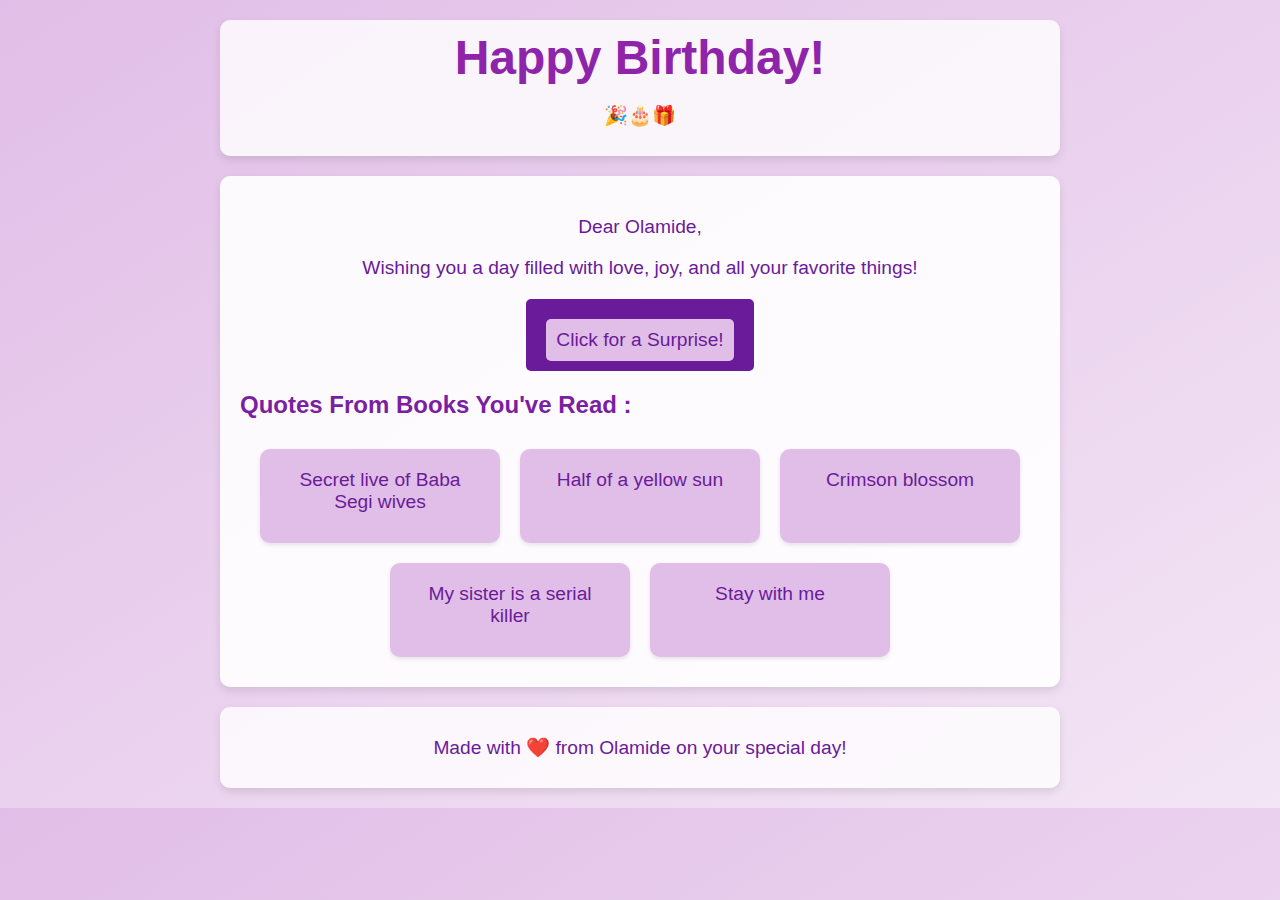
<file: index.html>
<!DOCTYPE html>
<html lang="en">
<head>
    <meta charset="UTF-8">
    <meta name="viewport" content="width=device-width, initial-scale=1.0">
    <title>Happy Birthday!</title>
    <link rel="stylesheet" href="styles.css">
</head>
<body style="font-family: 'Lucida Sans', 'Lucida Sans Regular', 'Lucida Grande', 'Lucida Sans Unicode', Geneva, Verdana, sans-serif;">
    <header>
        <h1>Happy Birthday!</h1><p>🎉🎂🎁</p>

    </header>
    <main>
        <p>Dear Olamide,</p>
        <p>Wishing you a day filled with love, joy, and all your favorite things!</p>
        <button id="wishButton"> <a href="suprise.html" id="surpriseLink">Click for a Surprise!</a></button>
        <div id="surpriseMessage" class="hidden">
            
        </div>
        <section>
            <h2 style="font-family: 'Lucida Sans', 'Lucida Sans Regular', 'Lucida Grande', 'Lucida Sans Unicode', Geneva, Verdana, sans-serif;">Quotes From Books You've Read :</h2>
            <div id="booksContainer">
                <!-- Books will be added here by JavaScript -->
            </div>
        </section>
        
    </main>
    <footer>
        <p>Made with ❤️ from Olamide on your special day!</p>
    </footer>
    <script src="script.js"></script>
</body>
</html>
</file>
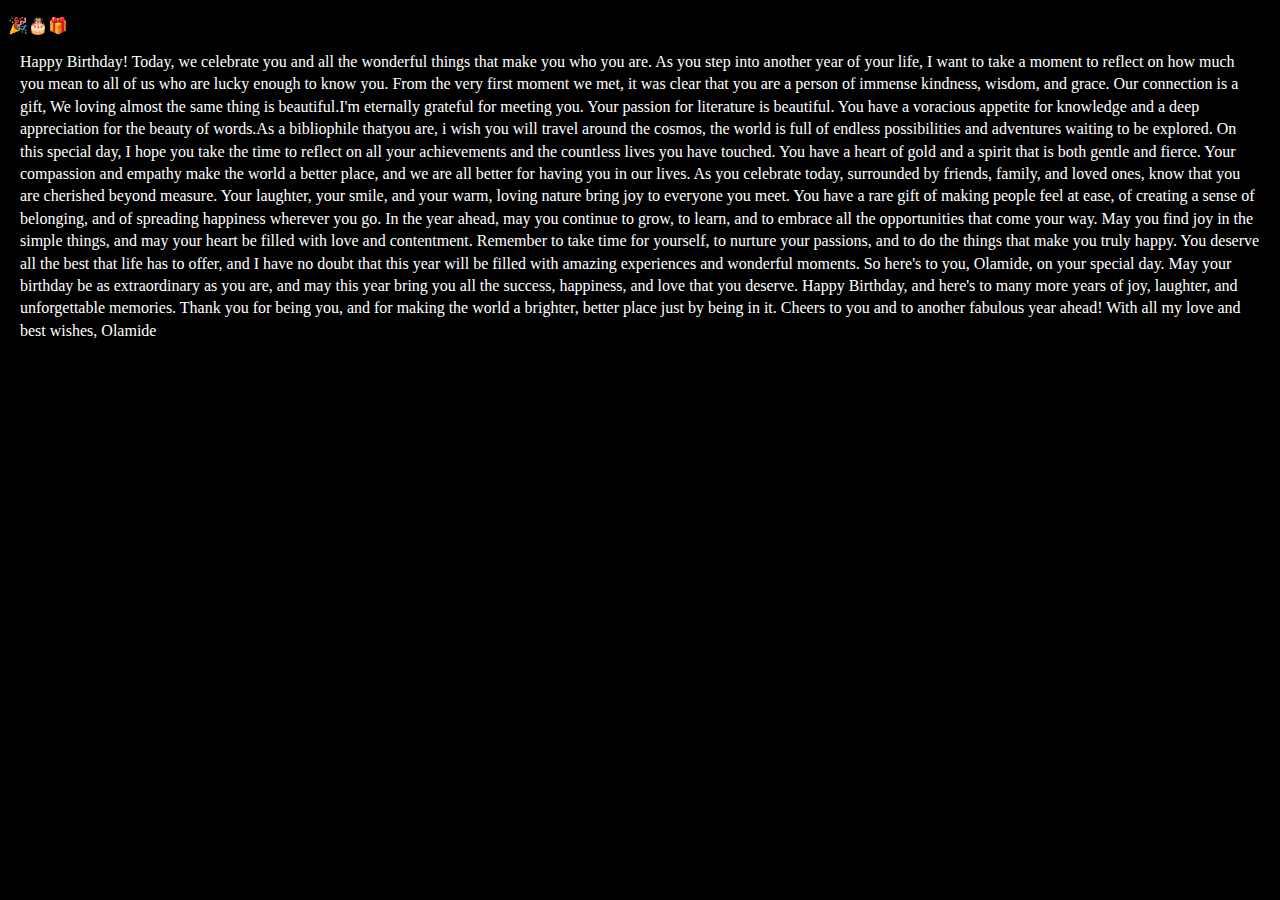
<file: suprise.html>
<!DOCTYPE html>
<html lang="en">
<head>
  <meta charset="UTF-8">
  <meta name="viewport" content="width=device-width, initial-scale=1.0">
  <title>Surprise</title>
</head>
<body style="background-color: black;">
  <p>🎉🎂🎁</p>

  <p style="color: white; line-height: 1.4rem; font-family:Cambria, Cochin, Georgia, Times, 'Times New Roman', serif ; margin: 12px;">Happy Birthday! Today, we celebrate you and all the wonderful things that make you who you are. As you step into another year of your life, I want to take a moment to reflect on how much you mean to all of us who are lucky enough to know you.

    From the very first moment we met, it was clear that you are a person of immense kindness, wisdom, and grace. Our connection is a gift, We loving almost the same thing is beautiful.I'm eternally grateful for meeting you.
    
    Your passion for literature is beautiful. You have a voracious appetite for knowledge and a deep appreciation for the beauty of words.As a bibliophile thatyou are, i wish you will travel around the cosmos, the world is full of endless possibilities and adventures waiting to be explored.
    
    On this special day, I hope you take the time to reflect on all your achievements and the countless lives you have touched. You have a heart of gold and a spirit that is both gentle and fierce. Your compassion and empathy make the world a better place, and we are all better for having you in our lives.
    
    As you celebrate today, surrounded by friends, family, and loved ones, know that you are cherished beyond measure. Your laughter, your smile, and your warm, loving nature bring joy to everyone you meet. You have a rare gift of making people feel at ease, of creating a sense of belonging, and of spreading happiness wherever you go.
    
    In the year ahead, may you continue to grow, to learn, and to embrace all the opportunities that come your way. May you find joy in the simple things, and may your heart be filled with love and contentment. Remember to take time for yourself, to nurture your passions, and to do the things that make you truly happy.
    
    You deserve all the best that life has to offer, and I have no doubt that this year will be filled with amazing experiences and wonderful moments. So here's to you, Olamide, on your special day. May your birthday be as extraordinary as you are, and may this year bring you all the success, happiness, and love that you deserve.
    
    Happy Birthday, and here's to many more years of joy, laughter, and unforgettable memories. Thank you for being you, and for making the world a brighter, better place just by being in it. Cheers to you and to another fabulous year ahead!
    
    With all my love and best wishes,
    
    Olamide</p>
</body>
</html>
</file>
<file: styles.css>
body {
  font-family: 'Arial', sans-serif;
  background: linear-gradient(to bottom right, #e1bee7, #f3e5f5); /* Light lilac gradient background */
  color: #6a1b9a; /* Dark lilac text color */
  margin: 0;
  padding: 0;
}

header, footer {
  text-align: center;
  background-color: rgba(255, 255, 255, 0.8);
  padding: 10px 20px;
  border-radius: 10px;
  margin: 20px auto;
  max-width: 800px;
  box-shadow: 0 4px 8px rgba(0, 0, 0, 0.1);
}

h1 {
  font-size: 3em;
  color: #8e24aa; /* Slightly darker lilac */
  margin: 0;
}

main {
  max-width: 800px;
  margin: 0 auto;
  padding: 20px;
  background-color: rgba(255, 255, 255, 0.9);
  border-radius: 10px;
  box-shadow: 0 4px 8px rgba(0, 0, 0, 0.1);
}

h2 {
  color: #7b1fa2;
  margin-top: 20px;
}

p {
  font-size: 1.2em;
  text-align: center;
}

button {
  display: block;
  background-color: #6a1b9a;
  color: white;
  border: none;
  padding: 10px 20px;
  font-size: 1em;
  border-radius: 5px;
  cursor: pointer;
  transition: background-color 0.3s;
  margin: 20px auto;
}

button:hover {
  background-color: #8e24aa;
}

.hidden {
  display: none;
}

#surpriseMessage {
  margin-top: 20px;
  font-size: 1.5em;
  color: #8e24aa;
  text-align: center;
}

#surpriseLink {
  display: block;
  margin-top: 10px;
  font-size: 1.2em;
  color: #6a1b9a;
  text-decoration: none;
  padding: 10px;
  background-color: #e1bee7;
  border-radius: 5px;
  transition: background-color 0.3s;
}

#surpriseLink:hover {
  background-color: #d1c4e9;
}

#booksContainer {
  display: flex;
  flex-wrap: wrap;
  justify-content: center;
}

.book-card {
  background-color: #e1bee7;
  border-radius: 10px;
  box-shadow: 0 2px 4px rgba(0, 0, 0, 0.1);
  margin: 10px;
  padding: 20px;
  width: 200px;
  text-align: center;
  cursor: pointer;
  transition: transform 0.3s;
}

.book-card:hover {
  transform: scale(1.05);
}

.book-title {
  font-size: 1.2em;
  color: #6a1b9a;
  margin-bottom: 10px;
}

.book-quote {
  font-style: italic;
  color: #5e35b1;
  display: none;
}

#memesContainer img {
  max-width: 100%;
  height: auto;
  margin-top: 10px;
  border-radius: 10px;
  box-shadow: 0 2px 4px rgba(0, 0, 0, 0.1);
}
</file>
